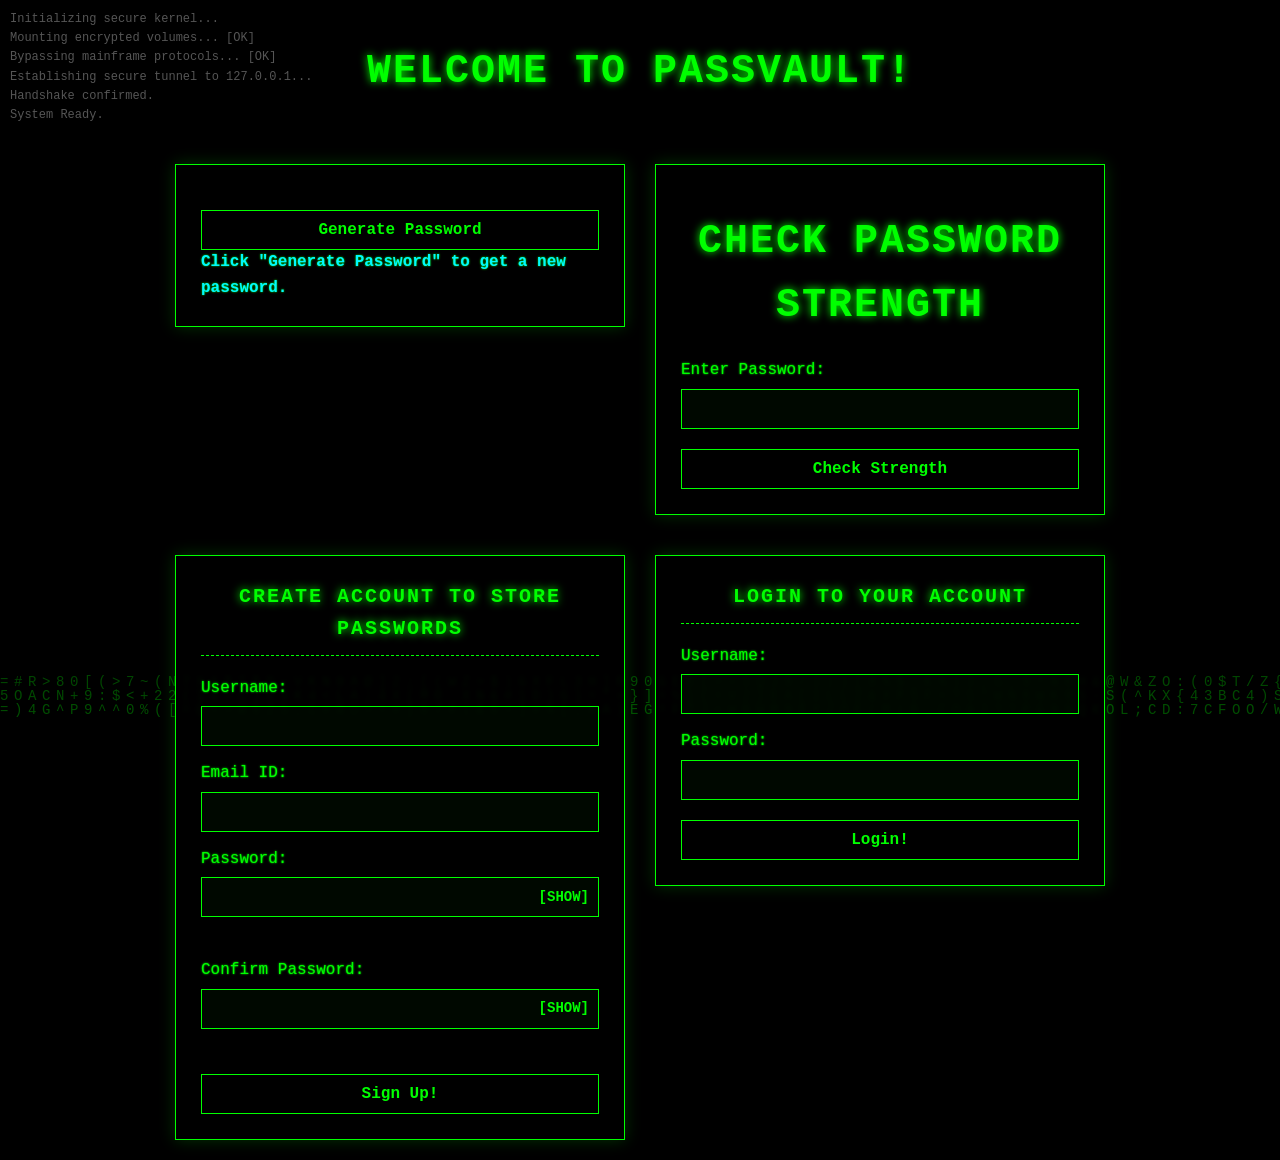
<file: index.html>
<!DOCTYPE html>
<html lang="en">
<head>
    <link rel="stylesheet" href="style.css">
    <meta charset="UTF-8">
    <meta name="viewport" content="width=device-width, initial-scale=1.0">
    <title>PassVault</title>
</head>
<body>
    <canvas id="matrix-bg"></canvas>
    <div id="boot-sequence"></div>
    <header>
        <h2>Welcome to PassVault!</h2>
    </header>
    
    <div id="first_two">
        <div id="generate">
            <form id="generate-form">
                <button type="submit">Generate Password</button>
            </form>
            <p>
                <strong id="generate-feedback" style="color: #00f7ff;">Click "Generate Password" to get a new password.</strong>
            </p>
        </div>

        <div id="password-check-container">
            <h2>Check Password Strength</h2>
            <form id="password-form">
                <label for="password-check">Enter Password:</label>
                <input type="password" id="password-check" name="password" required>
                <button type="submit">Check Strength</button>
            </form>
            <div id="strength-feedback"></div>
        </div>
    </div>

    <div id="form-container">
        <div id="create">
            <form id="register-form">
                <h3>Create Account to Store Passwords</h3>
                <ul id="register-messages" style="color: red; list-style: none; padding: 0;"></ul>
                
                <label for="username-create">Username:</label>
                <input type="text" id="username-create" required><br>

                <label for="email">Email ID:</label>
                <input type="email" id="email" required><br>

                <label for="password-create">Password:</label>
                <div class="password-wrapper">
                    <input type="password" id="password-create" required>
                    <span class="toggle-password" onclick="toggleVisibility('password-create', this)">[SHOW]</span>
                </div><br>

                <label for="cpass">Confirm Password:</label>
                <div class="password-wrapper">
                    <input type="password" id="cpass" required>
                    <span class="toggle-password" onclick="toggleVisibility('cpass', this)">[SHOW]</span>
                </div><br>


                

                <button type="submit">Sign Up!</button>
            </form>
        </div>

        <div id="login">
            <form id="login-form">
                <h3>Login to Your Account</h3>
                <ul id="login-messages" style="list-style: none; padding: 0;"></ul>
    
                <label for="username-login">Username:</label>
                <input type="text" id="username-login" required><br>
    
                <label for="password-login">Password:</label>
                <input type="password" id="password-login" required><br>
    
                <button type="submit">Login!</button>
            </form>
        </div>
    </div>

    <script>
        const API_BASE = "https://passvault-ayehc3huhehjfpde.eastasia-01.azurewebsites.net/api";

        // Password Visibility Toggle Logic
        function toggleVisibility(inputId, toggleElement) {
            const inputField = document.getElementById(inputId);
            
            if (inputField.type === "password") {
                inputField.type = "text";
                toggleElement.innerText = "[HIDE]";
            } else {
                inputField.type = "password";
                toggleElement.innerText = "[SHOW]";
            }
        }

        // Generate Password
        document.getElementById('generate-form').addEventListener('submit', async (e) => {
            e.preventDefault();
            try {
                const res = await fetch(`${API_BASE}/passwords/generate`, { method: 'POST' });
                const data = await res.json();
                document.getElementById('generate-feedback').innerText = `Generated Password: ${data.password}`;
            } catch (err) {
                document.getElementById('generate-feedback').innerText = "Error generating password.";
            }
        });

        // Check Strength
        // Check Strength
document.getElementById('password-form').addEventListener('submit', async (e) => {
    e.preventDefault();
    const password = document.getElementById('password-check').value;
    const feedbackBox = document.getElementById('strength-feedback');
    
    // Show a quick loading state for the cyber vibe
    feedbackBox.innerHTML = "> CALCULATING SHANNON ENTROPY...";
    
    try {
        const res = await fetch(`${API_BASE}/passwords/check-strength`, {
            method: 'POST',
            headers: { 'Content-Type': 'application/json' },
            body: JSON.stringify({ password })
        });
        const data = await res.json();
        
        // Determine color based on the numeric score (1 to 5)
        let ratingColor = "#ff0000"; // Red for weak
        if (data.score >= 4) ratingColor = "#00ff00"; // Green for strong
        else if (data.score == 3) ratingColor = "#ffff00"; // Yellow for fair

        // Cap the max score display at 100 so users understand it easily
        let displayScore = Math.min(Math.round(data.entropy_bits), 100);

        // Format the action items into a clean list
        let logOutput = data.suggestions.length > 0 
            ? "<br>&nbsp;&nbsp;[-] " + data.suggestions.join("<br>&nbsp;&nbsp;[-] ") 
            : "<br>&nbsp;&nbsp;[+] OPTIMAL SECURITY ACHIEVED. NO VULNERABILITIES.";

        // Format the output like an actionable terminal readout
        feedbackBox.innerHTML = `
            > THREAT RATING: <span style="color: ${ratingColor};">${data.strength.toUpperCase()}</span><br>
            > SECURITY SCORE: <span style="color: #00ffff;">${displayScore} / 100</span><br>
            > SYSTEM LOG: ${logOutput}
        `;
    } catch (err) {
        feedbackBox.innerHTML = '> ERROR: SECURE CONNECTION REFUSED.';
    }
});

        // Register Account
        document.getElementById('register-form').addEventListener('submit', async (e) => {
            e.preventDefault();
            const msgBox = document.getElementById('register-messages');
            const payload = {
                username: document.getElementById('username-create').value,
                email: document.getElementById('email').value,
                password: document.getElementById('password-create').value,
                cpass: document.getElementById('cpass').value
            };

            const res = await fetch(`${API_BASE}/auth/register`, {
                method: 'POST',
                headers: { 'Content-Type': 'application/json' },
                body: JSON.stringify(payload)
            });
            const data = await res.json();
            
            msgBox.innerHTML = `<li>${data.message}</li>`;
            msgBox.style.color = res.ok ? "#0affc2" : "red";
            if (res.ok) document.getElementById('register-form').reset();
        });

        // Login Account
        document.getElementById('login-form').addEventListener('submit', async (e) => {
            e.preventDefault();
            const msgBox = document.getElementById('login-messages');
            const payload = {
                username: document.getElementById('username-login').value,
                password: document.getElementById('password-login').value
            };

            const res = await fetch(`${API_BASE}/auth/login`, {
                method: 'POST',
                headers: { 'Content-Type': 'application/json' },
                body: JSON.stringify(payload)
            });
            const data = await res.json();

            msgBox.innerHTML = `<li>${data.message}</li>`;
            if (res.ok) {
                msgBox.style.color = "#0affc2";
                // Store the logged-in user in the browser securely
                localStorage.setItem("passvault_user", data.user.username);
                // Redirect to the dashboard page
                setTimeout(() => window.location.href = "dashboard.html", 1000);
            } else {
                msgBox.style.color = "red";
            }
        });
    </script>
    
</body>
<script src="cyber-core.js"></script>
</html>
</file>
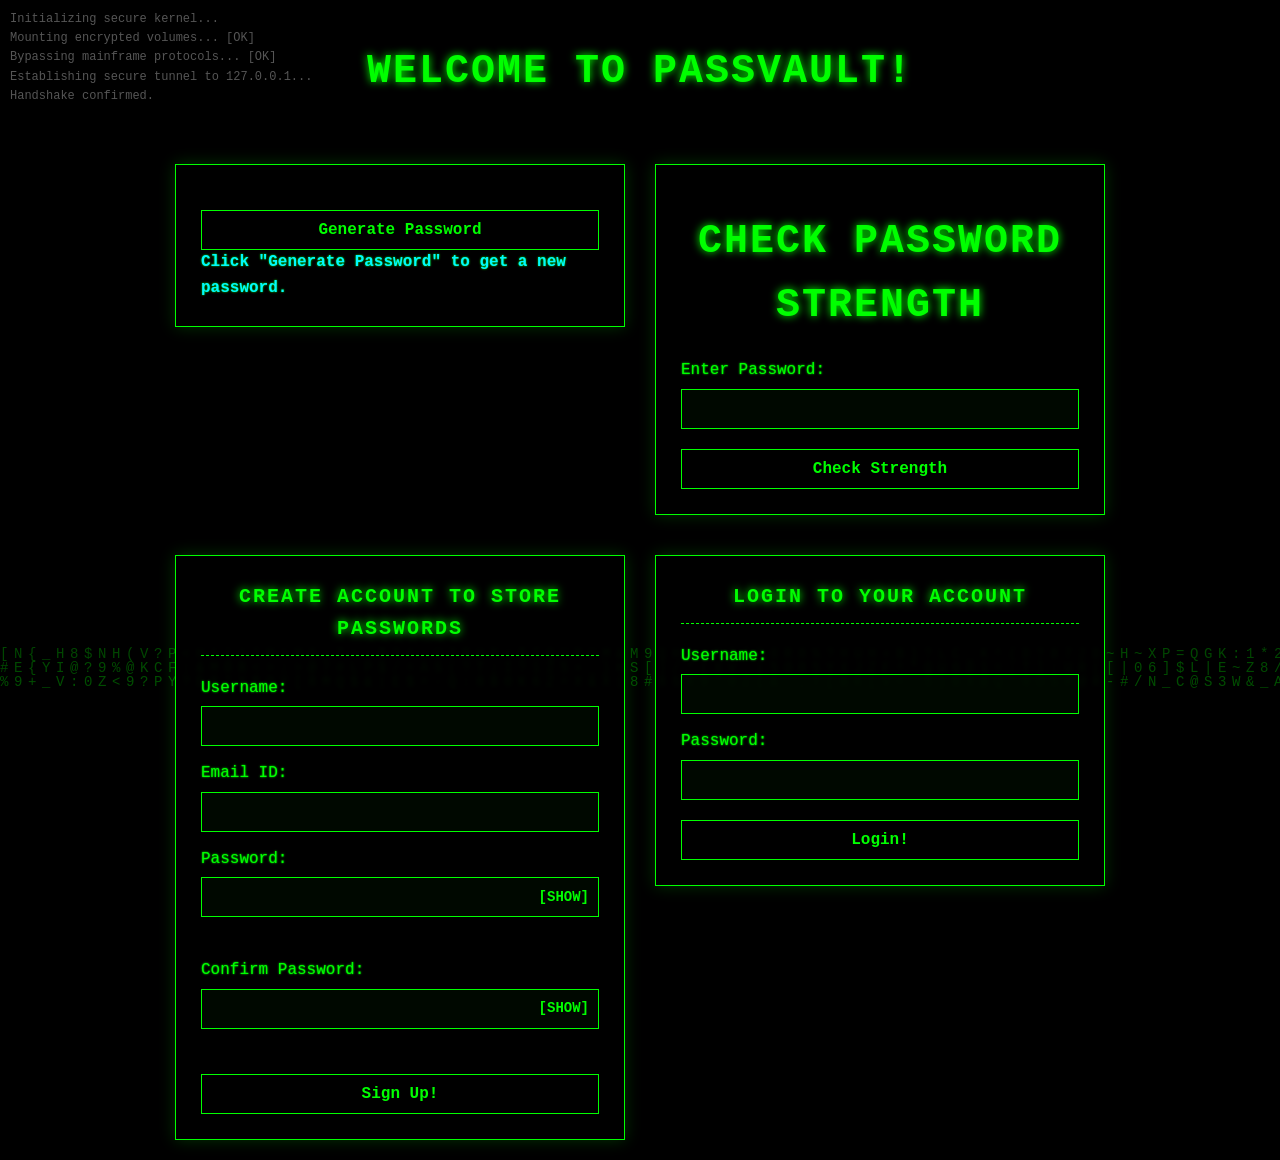
<file: dashboard.html>
<!DOCTYPE html>
<html lang="en">
<head>
    <meta charset="UTF-8">
    <meta name="viewport" content="width=device-width, initial-scale=1.0">
    <title>Password Manager</title>
    <link rel="stylesheet" href="style.css">
</head>
<body>
    <canvas id="matrix-bg"></canvas>
    <div id="boot-sequence"></div>
    <div id="container">
        <div id="add_pass">
            <div id="add_password">
                <form id="add-password-form">
                    <h3>Create Account to Store Passwords</h3>
                    <ul id="add-messages" style="list-style: none; padding: 0;"></ul>

                    <label for="acc_name">Enter Account name:</label>
                    <input type="text" id="acc_name" required><br>

                    <label for="acc_username">Username:</label>
                    <input type="text" id="acc_username" required><br>

                    <label for="acc_password">Password:</label>
                    <input type="password" id="acc_password" required><br>

                    <label for="cpass">Confirm Password:</label>
                    <input type="password" id="cpass" required><br>

                    <button type="submit">Add Password to Vault</button>
                </form>
            </div>
        </div>

        <div id="view_pass">
            <h2>Your Stored Passwords</h2>
            <button id="refresh-vault-btn" style="margin-bottom: 20px;">Refresh Passwords</button>

            <table>
                <thead>
                    <tr>
                        <th>Account Name</th>
                        <th>Username</th>
                        <th>Decrypted Password</th>
                    </tr>
                </thead>
                <tbody id="vault-table-body">
                </tbody>
            </table>
        </div>
    </div>
    <div id="logout_section">
        <button id="logout-btn">Logout</button>
    </div>

    <script>
document.addEventListener("DOMContentLoaded", function() {
    const API_BASE = "https://passvault-ayehc3huhehjfpde.eastasia-01.azurewebsites.net/api";
    const currentUser = localStorage.getItem("passvault_user");
    
    if (!currentUser) {
        window.location.href = "index.html";
        return;
    }

    // 1. Fetch Logic
    async function fetchPasswords() {
    const tbody = document.getElementById('vault-table-body');
    const user = localStorage.getItem("passvault_user");
    
    if (!tbody) return;
    tbody.innerHTML = "<tr><td colspan='3'>Decrypting...</td></tr>";

    try {
        const res = await fetch(`${API_BASE}/passwords?username=${encodeURIComponent(user)}`);
        const data = await res.json();
        
        tbody.innerHTML = ""; // Clear loading message

        if (data.passwords && data.passwords.length > 0) {
            data.passwords.forEach(pw => {
                const row = `<tr>
                    <td>${pw.acc_name}</td>
                    <td>${pw.acc_username}</td>
                    <td>${pw.decrypted_password}</td>
                </tr>`;
                tbody.innerHTML += row;
            });
        } else {
            tbody.innerHTML = "<tr><td colspan='3'>No stored passwords found.</td></tr>";
        }
    } catch (err) {
        console.error("DEBUG FETCH ERROR:", err);
        tbody.innerHTML = "<tr><td colspan='3' style='color:red;'>Error loading data.</td></tr>";
    }
}
    // 2. Attach Listeners SAFELY
    document.getElementById('refresh-vault-btn')?.addEventListener('click', fetchPasswords);
    
    document.getElementById('add-password-form')?.addEventListener('submit', async (e) => {
        e.preventDefault();
        const payload = {
            username: currentUser,
            acc_name: document.getElementById('acc_name').value,
            acc_username: document.getElementById('acc_username').value,
            acc_password: document.getElementById('acc_password').value,
            cpass: document.getElementById('cpass').value
        };
        const res = await fetch(`${API_BASE}/passwords`, {
            method: 'POST',
            headers: { 'Content-Type': 'application/json' },
            body: JSON.stringify(payload)
        });
        if (res.ok) {
            document.getElementById('add-password-form').reset();
            fetchPasswords();
        } else {
            alert("Failed to add password.");
        }
    });

    document.getElementById('logout-btn')?.addEventListener('click', () => {
        localStorage.removeItem("passvault_user");
        window.location.href = "index.html";
    });

    fetchPasswords();
});
</script>
    <script src="cyber-core.js"></script>
</body>
</html>
</file>
<file: style.css>
/* =========================================
   PASSVAULT TERMINAL UI - CYBERPUNK EDITION
   ========================================= */

/* Define the animating cyber colors */
:root {
    --cyber-primary: #00ff00;
}

@keyframes cyberCycle {
    0%   { --cyber-primary: #00ff00; } /* Neon Green */
    33%  { --cyber-primary: #00ffff; } /* Cyan */
    66%  { --cyber-primary: #ff00ff; } /* Magenta */
    100% { --cyber-primary: #00ff00; }
}

* {
    box-sizing: border-box;
    margin: 0;
    padding: 0;
}

body {
    background-color: #000000;          
    font-family: 'Courier New', Courier, monospace; 
    color: var(--cyber-primary);
    line-height: 1.6;
    padding: 20px;
    display: flex;
    flex-direction: column;
    align-items: center;
    overflow-x: hidden;
    animation: cyberCycle 10s infinite; /* Triggers the color shift */
}

/* The Matrix Canvas Background */
#matrix-bg {
    position: fixed;
    top: 0;
    left: 0;
    width: 100vw;
    height: 100vh;
    z-index: -1; /* Pushes it behind everything */
    opacity: 0.3; /* Keeps it subtle so you can read the text */
}

/* Fake Boot Sequence Terminal */
#boot-sequence {
    position: fixed;
    top: 10px;
    left: 10px;
    font-size: 12px;
    color: #555;
    pointer-events: none;
    text-align: left;
    z-index: 0;
}

/* Base Terminal Containers */
h2, h3 {
    color: var(--cyber-primary);                   
    text-align: center;
    text-transform: uppercase;
    letter-spacing: 2px;
    text-shadow: 0 0 8px var(--cyber-primary); 
    margin-bottom: 20px;
}

h2 { font-size: 40px; margin-top: 20px; }
h3 { font-size: 20px; border-bottom: 1px dashed var(--cyber-primary); padding-bottom: 10px; }

p, label, td, th, li {
    font-size: 16px;
    text-shadow: 0 0 2px var(--cyber-primary);
}

#first_two, #form-container, #container {
    display: flex;
    justify-content: center;
    align-items: flex-start;
    gap: 30px; 
    margin-top: 40px;
    width: 100%;
    max-width: 1000px;
    flex-wrap: wrap; 
}

#generate, #password-check-container, #create, #login, #add_pass, #view_pass {
    background-color: rgba(0, 0, 0, 0.85); /* Slightly transparent to see the rain */
    width: 100%;
    max-width: 450px;
    padding: 25px;
    border: 1px solid var(--cyber-primary);
    box-shadow: 0 0 15px rgba(0, 255, 0, 0.2); 
    position: relative;
    backdrop-filter: blur(2px);
}

/* Glitch borders on hover */
#generate:hover, #create:hover, #login:hover, #add_pass:hover {
    box-shadow: -3px 0 0 red, 3px 0 0 blue;
}

label {
    display: block;
    margin: 15px 0 5px;
    color: var(--cyber-primary);
}

input[type="text"], input[type="email"], input[type="password"] {
    width: 100%;
    padding: 10px;
    background-color: rgba(0, 20, 0, 0.4);
    border: 1px solid var(--cyber-primary);
    color: var(--cyber-primary);
    font-family: 'Courier New', Courier, monospace;
    font-size: 16px;
    transition: all 0.3s;
}

input:focus {
    outline: none;
    box-shadow: inset 0 0 10px var(--cyber-primary);
}

button {
    background-color: transparent;              
    color: var(--cyber-primary);                       
    border: 1px solid var(--cyber-primary);            
    padding: 10px 20px;                   
    margin-top: 20px;
    width: 100%;
    font-family: 'Courier New', Courier, monospace; 
    font-size: 16px; 
    font-weight: bold;                     
    cursor: pointer;                      
    transition: all 0.1s;                
}

button:hover {
    background-color: var(--cyber-primary);            
    color: #000;                         
    box-shadow: 0 0 20px var(--cyber-primary); 
}

#refresh-vault-btn, #logout-btn {
    width: auto;
    min-width: 200px;
    display: block;
    margin: 20px auto;
}

table {
    width: 100%;
    border-collapse: collapse;
    margin-top: 25px;
    border: 1px solid var(--cyber-primary);
}
th, td { border: 1px solid var(--cyber-primary); padding: 12px; }
th { background-color: rgba(0, 255, 0, 0.1); }

/* -----------------------------------------
   Password Visibility Toggle
   ----------------------------------------- */
.password-wrapper {
    position: relative;
    width: 100%;
    display: flex;
    align-items: center;
}

.password-wrapper input {
    width: 100%;
    padding-right: 70px; /* Make room so text doesn't type under the button */
}

.toggle-password {
    position: absolute;
    right: 10px;
    font-size: 14px;
    font-weight: bold;
    color: var(--cyber-primary);
    cursor: pointer;
    user-select: none;
    transition: all 0.2s;
}

.toggle-password:hover {
    color: #ffffff;
    text-shadow: 0 0 10px #ffffff;
}

/* =========================================
   MOBILE RESPONSIVENESS
   ========================================= */
@media screen and (max-width: 768px) {
    /* Shrink the massive headers for mobile */
    h2 { 
        font-size: 28px; 
        margin-top: 10px;
    }
    
    h3 { 
        font-size: 18px; 
    }

    /* Reduce the gap between stacked boxes */
    #first_two, #form-container, #container {
        gap: 15px; 
        margin-top: 20px;
    }

    /* Make the table horizontally scrollable so it doesn't break the page width */
    #view_pass {
        overflow-x: auto;
        -webkit-overflow-scrolling: touch; /* Smooth scrolling on iOS */
    }

    /* Slightly shrink table text and padding to fit more data */
    th, td { 
        padding: 8px; 
        font-size: 14px;
    }

    /* Adjust the boot sequence text */
    #boot-sequence {
        font-size: 10px;
    }
}
</file>
